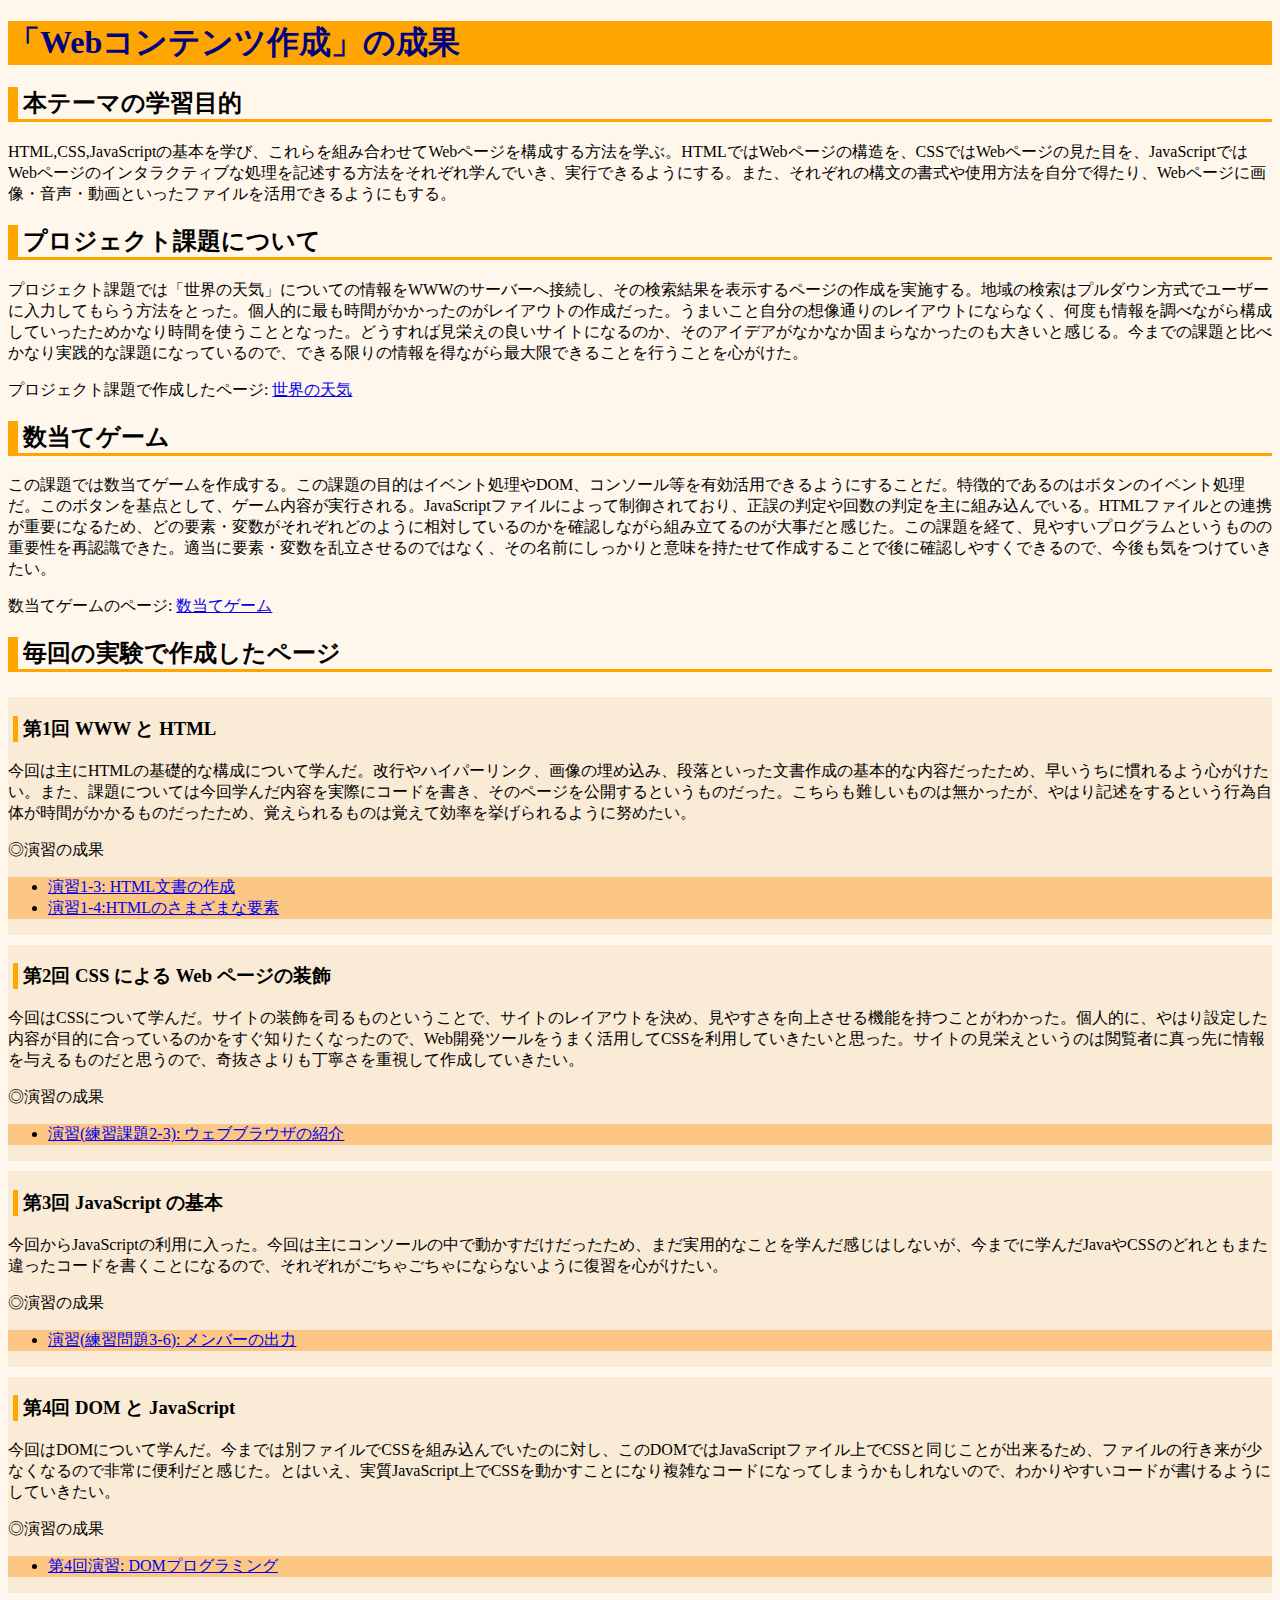
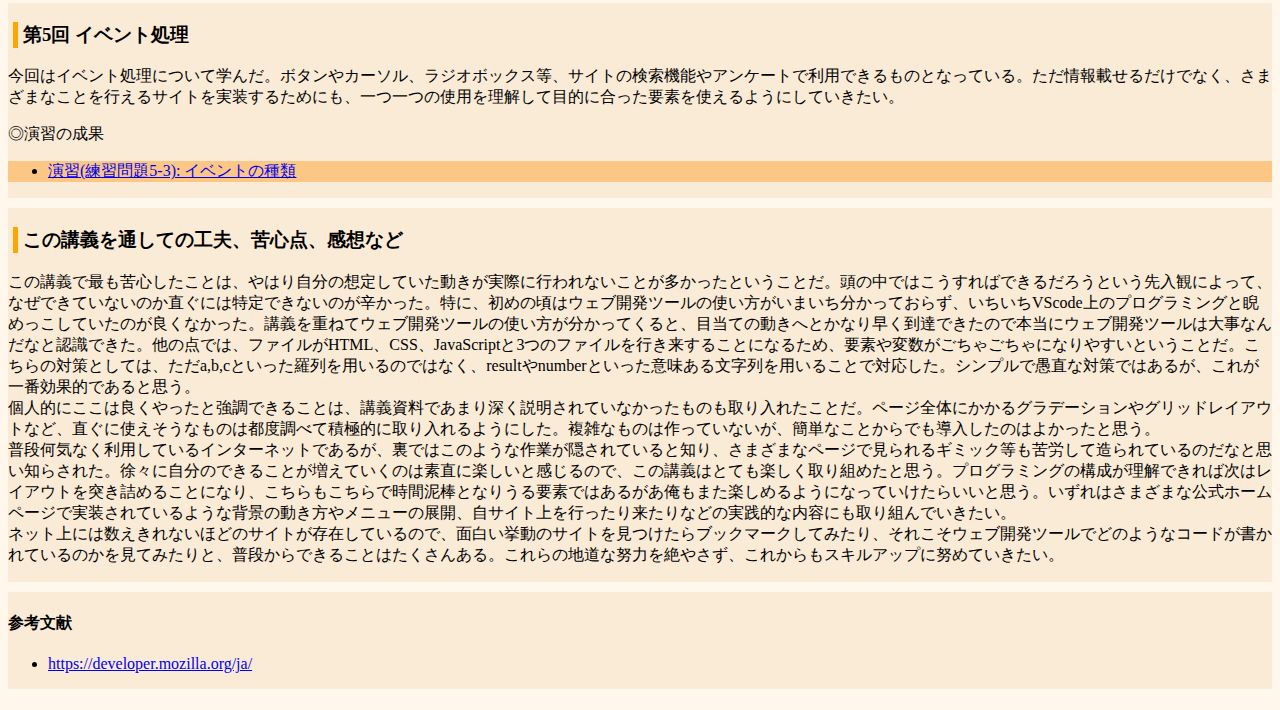
<file: index.html>
<!DOCTYPE html>
<html>
    <head>
        <meta charset="utf-8">
        <title>「Webコンテンツ作成」の成果</title>
        <link rel="stylesheet" href="style.css">
    </head>
    <body>
        <p><h1>「Webコンテンツ作成」の成果</h1></p>
            <p><h2>本テーマの学習目的</h2></p>
            <p>HTML,CSS,JavaScriptの基本を学び、これらを組み合わせてWebページを構成する方法を学ぶ。HTMLではWebページの構造を、CSSではWebページの見た目を、JavaScriptではWebページのインタラクティブな処理を記述する方法をそれぞれ学んでいき、実行できるようにする。また、それぞれの構文の書式や使用方法を自分で得たり、Webページに画像・音声・動画といったファイルを活用できるようにもする。
            </p>

            <p><h2>プロジェクト課題について</h2></p>
            <p>プロジェクト課題では「世界の天気」についての情報をWWWのサーバーへ接続し、その検索結果を表示するページの作成を実施する。地域の検索はプルダウン方式でユーザーに入力してもらう方法をとった。個人的に最も時間がかかったのがレイアウトの作成だった。うまいこと自分の想像通りのレイアウトにならなく、何度も情報を調べながら構成していったためかなり時間を使うこととなった。どうすれば見栄えの良いサイトになるのか、そのアイデアがなかなか固まらなかったのも大きいと感じる。今までの課題と比べかなり実践的な課題になっているので、できる限りの情報を得ながら最大限できることを行うことを心がけた。</p>
            <p>プロジェクト課題で作成したページ: <a href="project.html" title="世界の天気" target="_blank">世界の天気</a></p>

            <p><h2>数当てゲーム</h2></p>
            <p>この課題では数当てゲームを作成する。この課題の目的はイベント処理やDOM、コンソール等を有効活用できるようにすることだ。特徴的であるのはボタンのイベント処理だ。このボタンを基点として、ゲーム内容が実行される。JavaScriptファイルによって制御されており、正誤の判定や回数の判定を主に組み込んでいる。HTMLファイルとの連携が重要になるため、どの要素・変数がそれぞれどのように相対しているのかを確認しながら組み立てるのが大事だと感じた。この課題を経て、見やすいプログラムというものの重要性を再認識できた。適当に要素・変数を乱立させるのではなく、その名前にしっかりと意味を持たせて作成することで後に確認しやすくできるので、今後も気をつけていきたい。</p>
            <p>数当てゲームのページ: <a href="kazuate.html" title="数当てゲーム" target="_blank">数当てゲーム</a></p>

            <p><h2>毎回の実験で作成したページ</h2></p>
            <div class="zentai">
                <div class="box"><p><h3>第1回 WWW と HTML</h3></p>
                <p>今回は主にHTMLの基礎的な構成について学んだ。改行やハイパーリンク、画像の埋め込み、段落といった文書作成の基本的な内容だったため、早いうちに慣れるよう心がけたい。また、課題については今回学んだ内容を実際にコードを書き、そのページを公開するというものだった。こちらも難しいものは無かったが、やはり記述をするという行為自体が時間がかかるものだったため、覚えられるものは覚えて効率を挙げられるように努めたい。</p>
                <p>◎演習の成果</p>
                <ul>
                    <li><a href="https://g286162022.github.io/medialabo/practice-html/structure.html" title="演習1-3へのリンク" target="_blank">演習1-3: HTML文書の作成</a></li>
                    <li><a href="https://g286162022.github.io/medialabo/practice-html/elements.html" title="演習1-4へのリンク" target="_blank">演習1-4:HTMLのさまざまな要素</a></li>
                </ul>
                </div>

                <div class="box"><p><h3>第2回 CSS による Web ページの装飾</h3></p>
                <p>今回はCSSについて学んだ。サイトの装飾を司るものということで、サイトのレイアウトを決め、見やすさを向上させる機能を持つことがわかった。個人的に、やはり設定した内容が目的に合っているのかをすぐ知りたくなったので、Web開発ツールをうまく活用してCSSを利用していきたいと思った。サイトの見栄えというのは閲覧者に真っ先に情報を与えるものだと思うので、奇抜さよりも丁寧さを重視して作成していきたい。</p>
                <p>◎演習の成果</p>
                <ul>
                    <li><a href="practice-css/browser-intro.html" title="演習課題へのリンク" target="_blank">演習(練習課題2-3): ウェブブラウザの紹介</a></li>
                </ul>
                </div>

                <div class="box"><p><h3>第3回 JavaScript の基本</h3></p>
                <p>今回からJavaScriptの利用に入った。今回は主にコンソールの中で動かすだけだったため、まだ実用的なことを学んだ感じはしないが、今までに学んだJavaやCSSのどれともまた違ったコードを書くことになるので、それぞれがごちゃごちゃにならないように復習を心がけたい。</p>
                <p>◎演習の成果</p>
                <ul>
                    <li><a href="practice-js/obj-practice.html" title="演習課題へのリンク" target="_blank">演習(練習問題3-6): メンバーの出力</a></li>
                </ul>
                </div>

                <div class="box"><p><h3>第4回 DOM と JavaScript</h3></p>
                <p>今回はDOMについて学んだ。今までは別ファイルでCSSを組み込んでいたのに対し、このDOMではJavaScriptファイル上でCSSと同じことが出来るため、ファイルの行き来が少なくなるので非常に便利だと感じた。とはいえ、実質JavaScript上でCSSを動かすことになり複雑なコードになってしまうかもしれないので、わかりやすいコードが書けるようにしていきたい。</p>
                <p>◎演習の成果</p>
                <ul>
                    <li><a href="practice-dom/dom-exercise.html" title="演習課題へのリンク" target="_blank">第4回演習: DOMプログラミング</a></li>
                </ul>
                </div>

                <div class="box"><p><h3>第5回 イベント処理</h3></p>
                <p>今回はイベント処理について学んだ。ボタンやカーソル、ラジオボックス等、サイトの検索機能やアンケートで利用できるものとなっている。ただ情報載せるだけでなく、さまざまなことを行えるサイトを実装するためにも、一つ一つの使用を理解して目的に合った要素を使えるようにしていきたい。</p>
                <p>◎演習の成果</p>
                <ul>
                    <li><a href="practice-event/event-list.html" title="演習課題へのリンク" target="_blank">演習(練習問題5-3): イベントの種類</a></li>
                </ul>
                </div>

                <div class="box"><p><h3>この講義を通しての工夫、苦心点、感想など</h3></p>
                <p>この講義で最も苦心したことは、やはり自分の想定していた動きが実際に行われないことが多かったということだ。頭の中ではこうすればできるだろうという先入観によって、なぜできていないのか直ぐには特定できないのが辛かった。特に、初めの頃はウェブ開発ツールの使い方がいまいち分かっておらず、いちいちVScode上のプログラミングと睨めっこしていたのが良くなかった。講義を重ねてウェブ開発ツールの使い方が分かってくると、目当ての動きへとかなり早く到達できたので本当にウェブ開発ツールは大事なんだなと認識できた。他の点では、ファイルがHTML、CSS、JavaScriptと3つのファイルを行き来することになるため、要素や変数がごちゃごちゃになりやすいということだ。こちらの対策としては、ただa,b,cといった羅列を用いるのではなく、resultやnumberといった意味ある文字列を用いることで対応した。シンプルで愚直な対策ではあるが、これが一番効果的であると思う。<br>個人的にここは良くやったと強調できることは、講義資料であまり深く説明されていなかったものも取り入れたことだ。ページ全体にかかるグラデーションやグリッドレイアウトなど、直ぐに使えそうなものは都度調べて積極的に取り入れるようにした。複雑なものは作っていないが、簡単なことからでも導入したのはよかったと思う。<br>普段何気なく利用しているインターネットであるが、裏ではこのような作業が隠されていると知り、さまざまなページで見られるギミック等も苦労して造られているのだなと思い知らされた。徐々に自分のできることが増えていくのは素直に楽しいと感じるので、この講義はとても楽しく取り組めたと思う。プログラミングの構成が理解できれば次はレイアウトを突き詰めることになり、こちらもこちらで時間泥棒となりうる要素ではあるがあ俺もまた楽しめるようになっていけたらいいと思う。いずれはさまざまな公式ホームページで実装されているような背景の動き方やメニューの展開、自サイト上を行ったり来たりなどの実践的な内容にも取り組んでいきたい。<br>ネット上には数えきれないほどのサイトが存在しているので、面白い挙動のサイトを見つけたらブックマークしてみたり、それこそウェブ開発ツールでどのようなコードが書かれているのかを見てみたりと、普段からできることはたくさんある。これらの地道な努力を絶やさず、これからもスキルアップに努めていきたい。</p>
                </div>

                <div class="box"><p><h4>参考文献</h4></p>
                <ul class="url">
                    <li><a href="https://developer.mozilla.org/ja/" title="参考文献" target="_blank">https://developer.mozilla.org/ja/</a></li>
                </ul>
                </div>  
            </div>
        </p>
    </body>
</html>
</file>
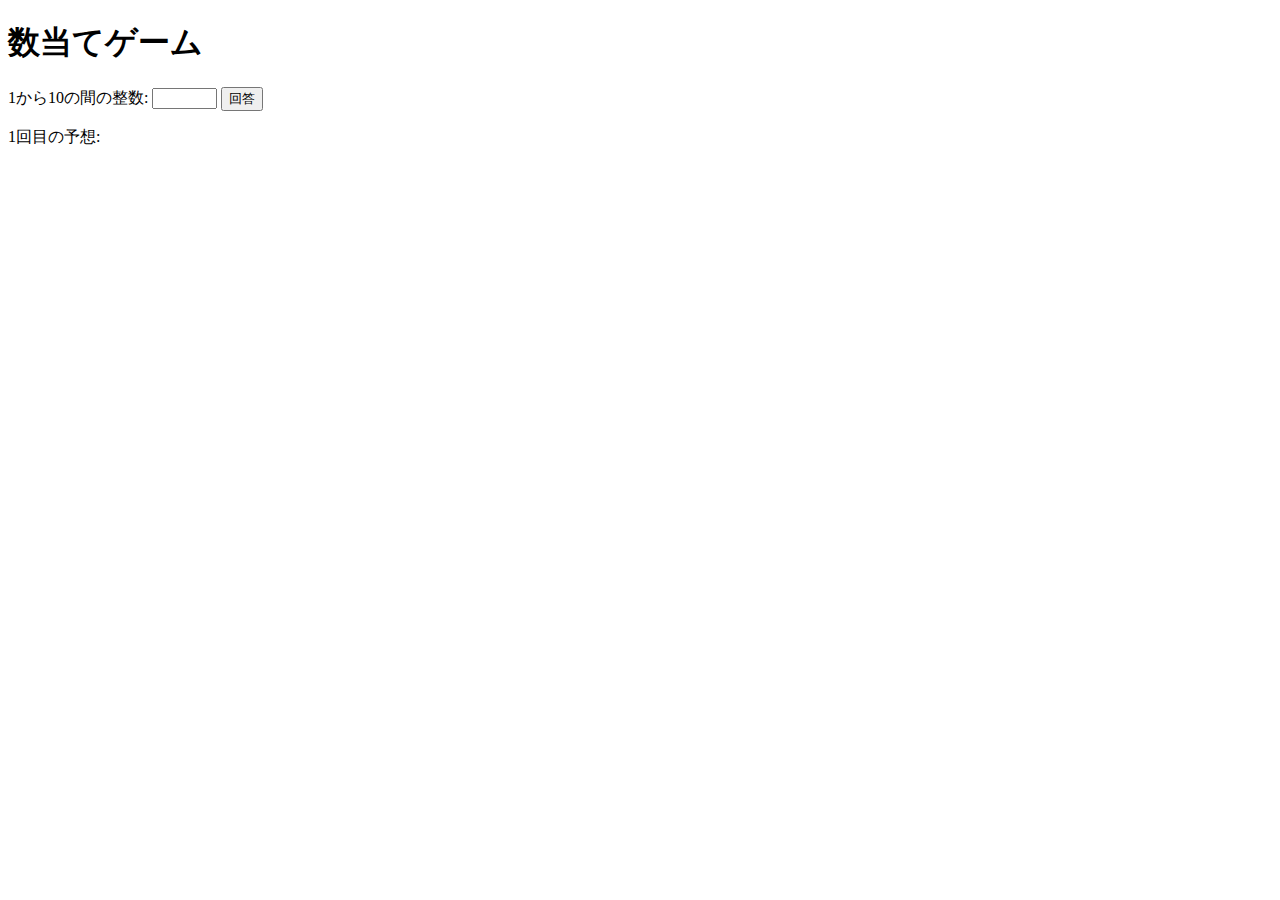
<file: kazuate.html>
<!DOCTYPE html>
<html>
  <head>
    <meta charset="utf-8">
    <title>数当てゲーム</title>
    <script src="kazuate.js" defer></script>
  </head>

  <body>
    <h1>数当てゲーム</h1>
    <p>
      <label for="number">1から10の間の整数: </label>
      <input type="text" name="number" id="number" size="5">
      <button id="print">回答</button>
    </p>
    <p><span id="kaisu">1</span>回目の予想: <span id="answer"></span></p>
    <p id="result"></p>
  </body>
</html>
</file>
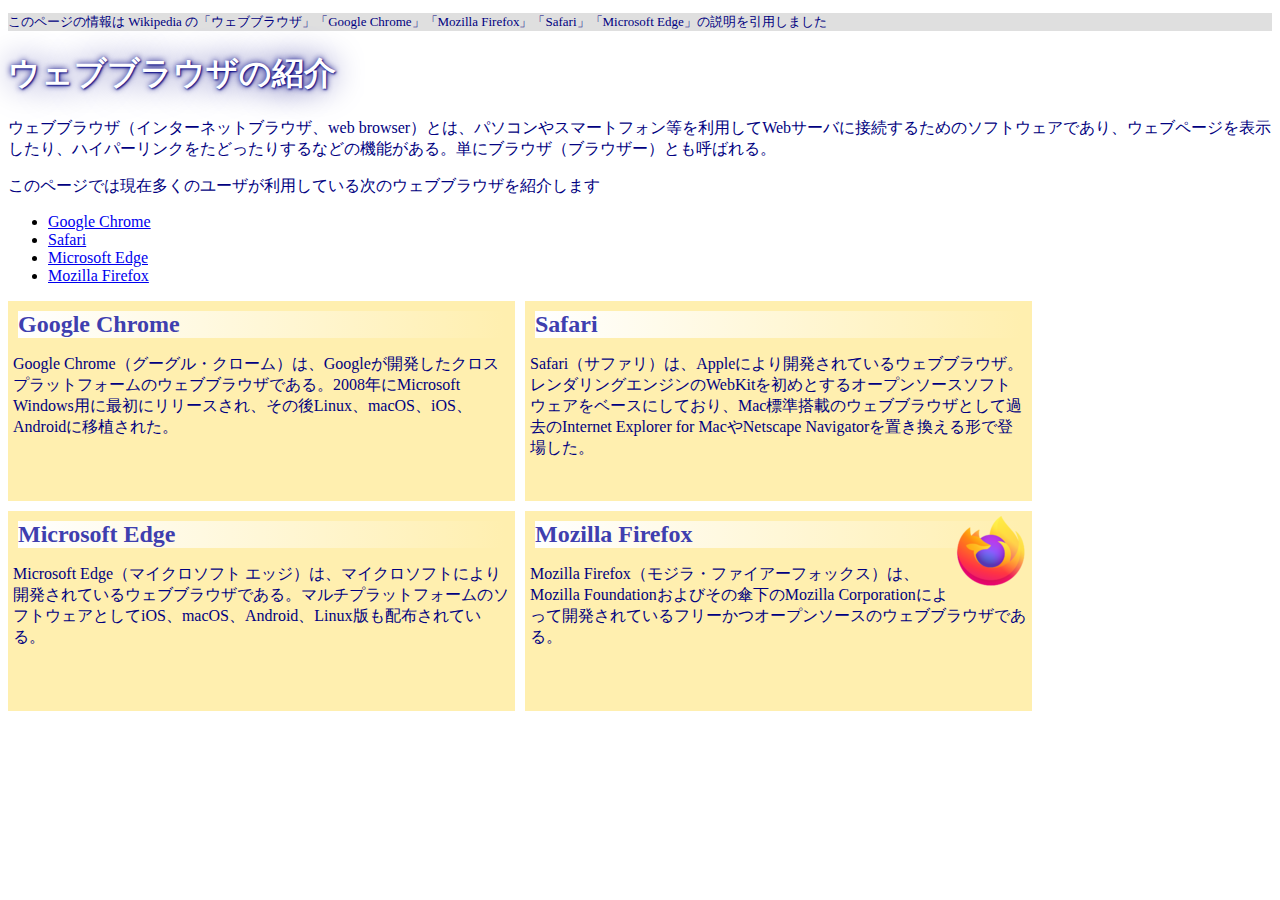
<file: practice-css/browser-intro.html>
<!doctype html>
<html lang="ja">
<head>
    <meta charset="utf-8">
    <title>ウェブブラウザの紹介</title>
	<link rel="stylesheet" href="browser-intro.css">
</head>

<body>

<p class="info">このページの情報は Wikipedia の「ウェブブラウザ」「Google Chrome」「Mozilla Firefox」「Safari」「Microsoft Edge」の説明を引用しました</p>

<h1>ウェブブラウザの紹介</h1>

<p>ウェブブラウザ（インターネットブラウザ、web browser）とは、パソコンやスマートフォン等を利用してWebサーバに接続するためのソフトウェアであり、ウェブページを表示したり、ハイパーリンクをたどったりするなどの機能がある。単にブラウザ（ブラウザー）とも呼ばれる。</p>

<p>このページでは現在多くのユーザが利用している次のウェブブラウザを紹介します</p>
<ul>
	<li><a href="https://ja.wikipedia.org/wiki/Google_Chrome">Google Chrome<a></li>
	<li><a href="https://ja.wikipedia.org/wiki/Safari">Safari</a></li>
	<li><a href="https://ja.wikipedia.org/wiki/Microsoft_Edge">Microsoft Edge</a></li>
	<li><a href="https://ja.wikipedia.org/wiki/Mozilla_Firefox">Mozilla Firefox</a></li>
</ul>


<div id="zentai">

<div>
<h2>Google Chrome</h2>
<p>Google Chrome（グーグル・クローム）は、Googleが開発したクロスプラットフォームのウェブブラウザである。2008年にMicrosoft Windows用に最初にリリースされ、その後Linux、macOS、iOS、Androidに移植された。</p>
</div>

<div>
<h2>Safari</h2>
<p>Safari（サファリ）は、Appleにより開発されているウェブブラウザ。レンダリングエンジンのWebKitを初めとするオープンソースソフトウェアをベースにしており、Mac標準搭載のウェブブラウザとして過去のInternet Explorer for MacやNetscape Navigatorを置き換える形で登場した。</p>
</div>

<div>
<h2>Microsoft Edge</h2>
<p>Microsoft Edge（マイクロソフト エッジ）は、マイクロソフトにより開発されているウェブブラウザである。マルチプラットフォームのソフトウェアとしてiOS、macOS、Android、Linux版も配布されている。</p>
</div>

<div>
<img src="firefox_icon.png">
<h2>Mozilla Firefox</h2>
<p>Mozilla Firefox（モジラ・ファイアーフォックス）は、Mozilla Foundationおよびその傘下のMozilla Corporationによって開発されているフリーかつオープンソースのウェブブラウザである。</p>
</div>

</div>

</body>

</html>
</file>
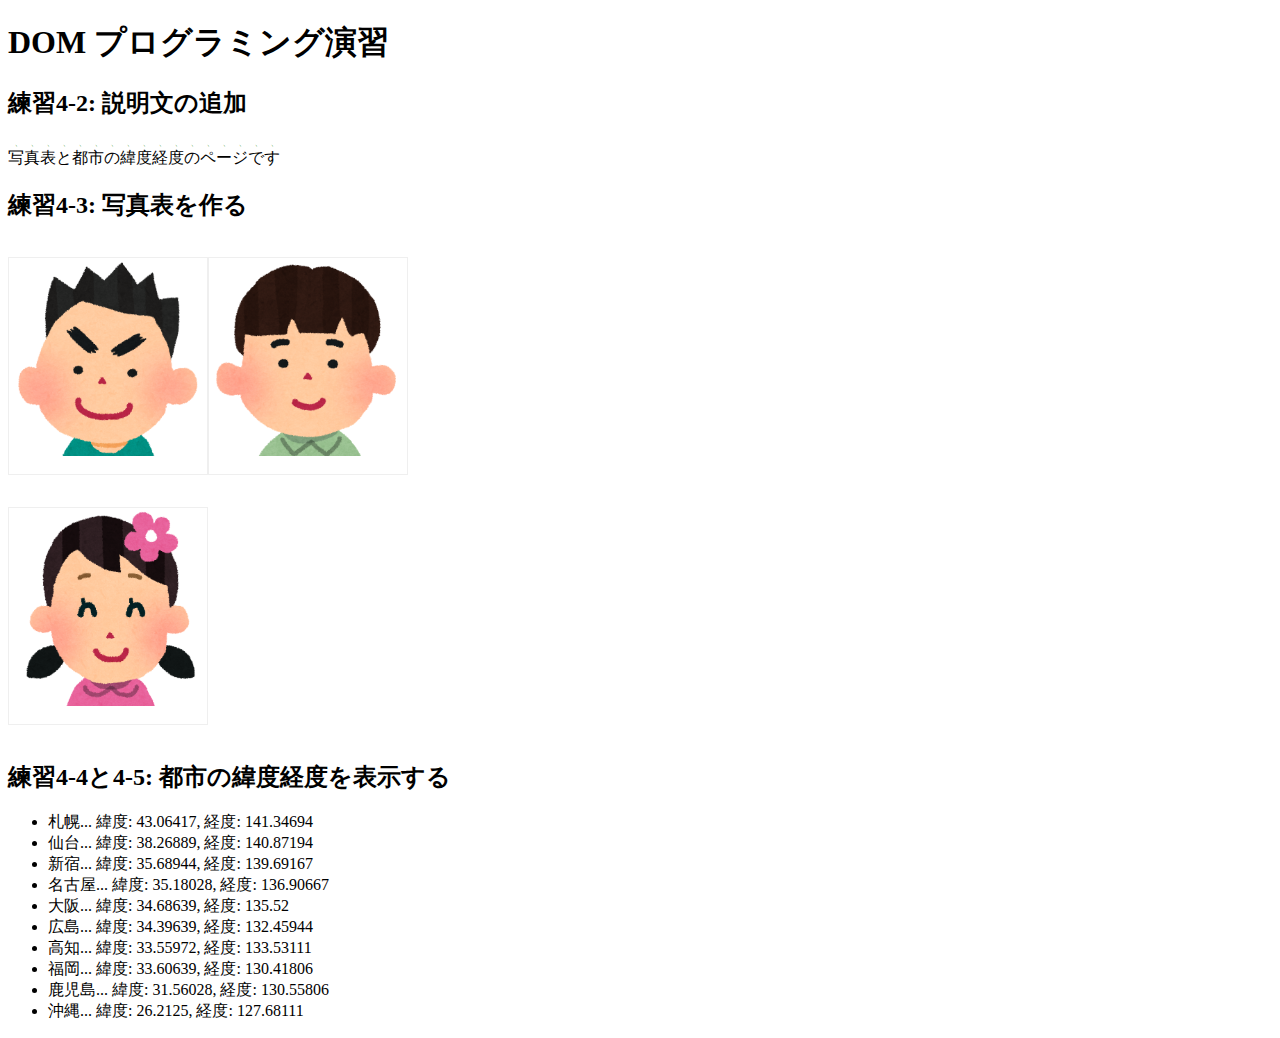
<file: practice-dom/dom-exercise.html>
<!DOCTYPE html>
<html>
  <head>
    <title>練習4-2から4-5</title>
	<link rel="stylesheet" href="dom-exercise.css">
	<script src="dom-exercise.js" defer></script>
  </head>

  <body>
	  <!-- 注意: 
		  このファイルをエディタで直接編集しないこと！
	  -->

	  <h1>DOM プログラミング演習</h1>

	  <h2 id="ex42">練習4-2: 説明文の追加</h2>

	  <h2>練習4-3: 写真表を作る</h2>
	  <div id="phototable"></div>

	  <h2>練習4-4と4-5: 都市の緯度経度を表示する</h2>
	  <ul id="location">
		<li>この要素は JavaScript プログラムで削除すること</li>
		<li>この要素は JavaScript プログラムで削除すること</li>
		<li>この要素は JavaScript プログラムで削除すること</li>
	  </ul>
  </body>
</html>
</file>
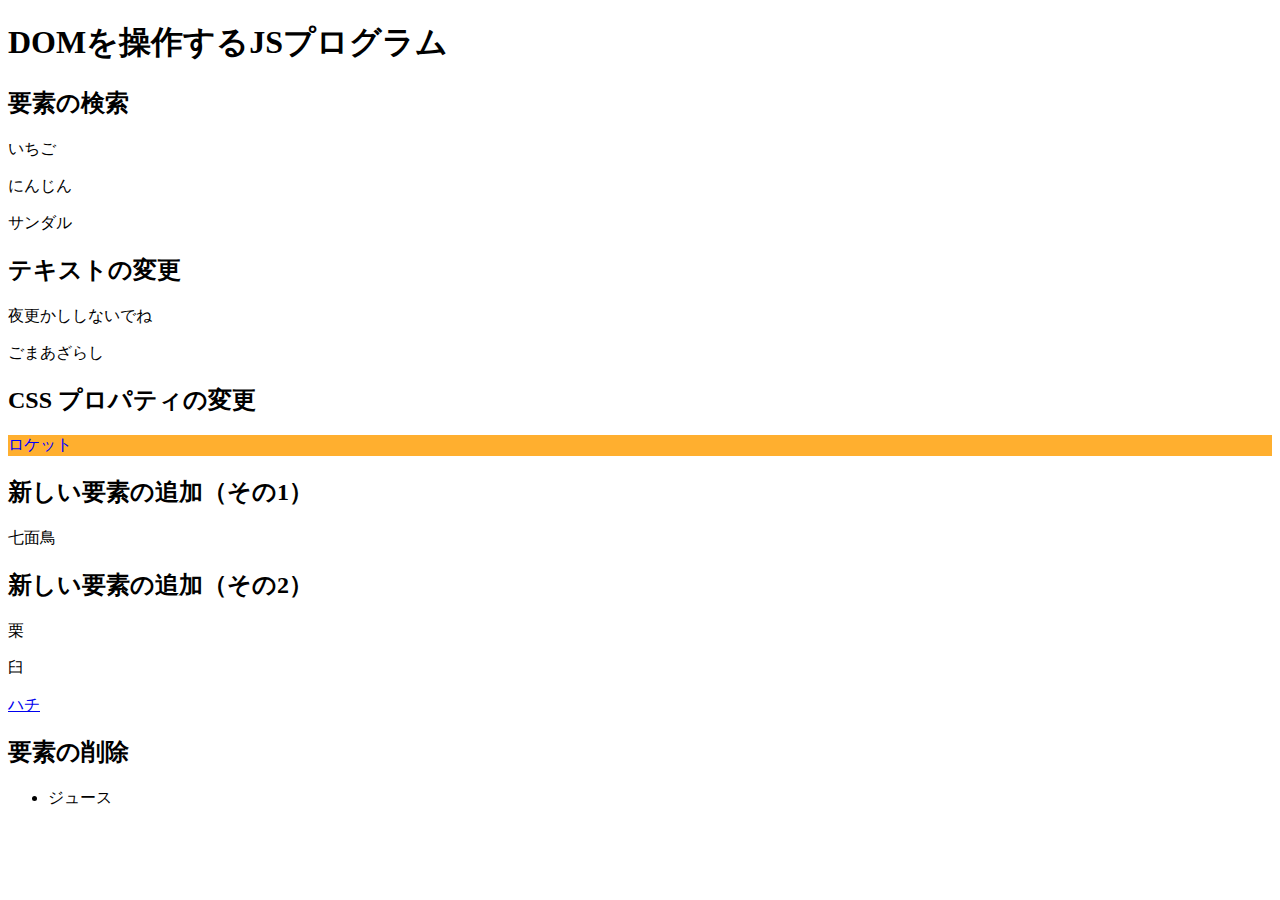
<file: practice-dom/dom-intro.html>
<!DOCTYPE html>
<html>
  <head>
    <title>DOMを操作するJSプログラム</title>
	<script src="dom-intro.js" defer></script>
  </head>

  <body>
	  <h1>DOMを操作するJSプログラム</h1>

	  <h2>要素の検索</h2>
	  <p id="strawberry">いちご</p>
	  <p class="cands">にんじん</p>
	  <p class="cands">サンダル</p>

	  <h2>テキストの変更</h2>
	  <p id="yacht">ヨット</p>
	  <p>ごま<span id="solt">しお</span></p>

	  <h2>CSS プロパティの変更</h2>
	  <p id="rocket">ロケット</p>
	  
	  <h2 id="addition">新しい要素の追加（その1）</h2>

	  <h2>新しい要素の追加（その2）</h2>
	  <div id="sarukani">
		  <p>栗</p>
		  <p>臼</p>
	  </div>

	  <h2>要素の削除</h2>
	  <ul>
		  <li id="whale">クジラ</li>
		  <li>ジュース</li>
	  </ul>
  </body>
</html>
</file>
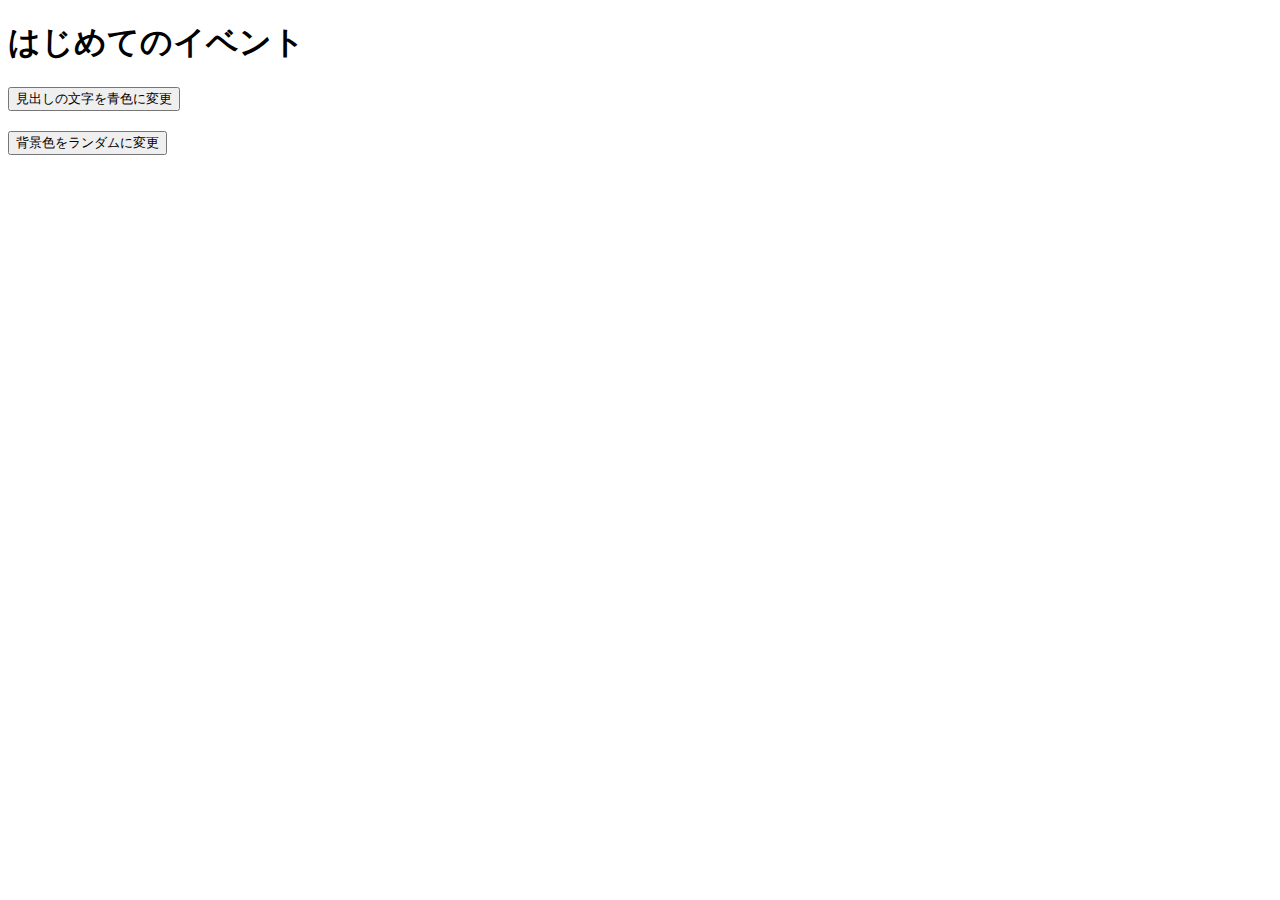
<file: practice-event/event-intro.html>
<!DOCTYPE html>
<html>
  <head>
    <title>はじめてのイベント</title>
	<link rel="stylesheet" href="event-intro.css">
	<script src="event-intro.js" defer></script>
  </head>

  <body>
    <h1>はじめてのイベント</h1>
	<button id="blue">見出しの文字を青色に変更</button>
	<button id="random">背景色をランダムに変更</button>
  </body>
</html>
</file>
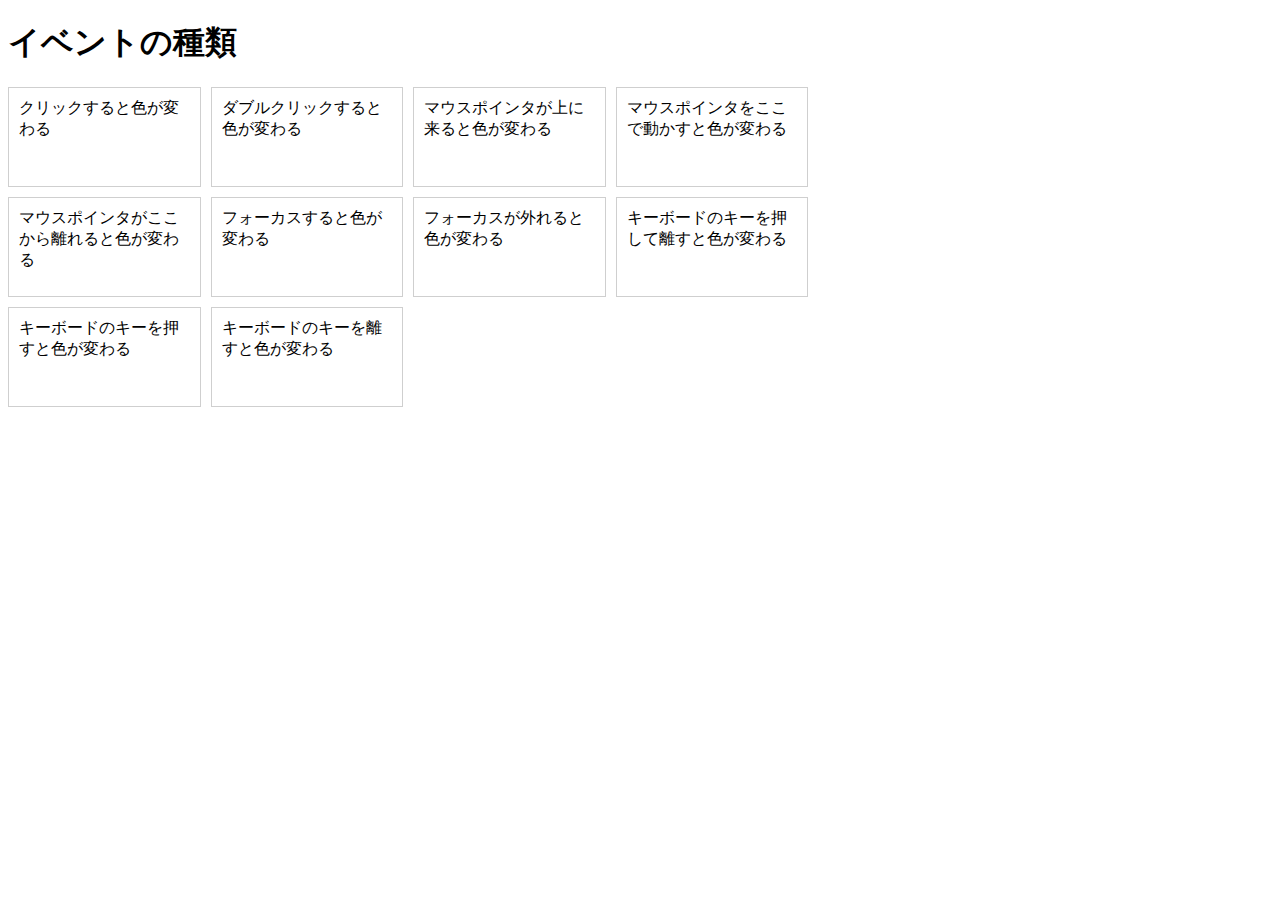
<file: practice-event/event-list.html>
<!DOCTYPE html>
<html>
  <head>
    <title>イベントの種類</title>
	<link rel="stylesheet" href="event-list.css">
	<script src="event-list.js" defer></script>
  </head>

  <body>
    <h1>イベントの種類</h1>
	<div id="main">
		<div class="cell" id="cell1">クリックすると色が変わる</div>
		<div class="cell" id="cell2">ダブルクリックすると色が変わる</div>
		<div class="cell" id="cell3">マウスポインタが上に来ると色が変わる</div>
		<div class="cell" id="cell4">マウスポインタをここで動かすと色が変わる</div>

		<div class="cell" id="cell5">マウスポインタがここから離れると色が変わる</div>
		<div class="cell" id="cell6" tabindex="1">フォーカスすると色が変わる</div>
		<div class="cell" id="cell7" tabindex="2">フォーカスが外れると色が変わる</div>
		<div class="cell" id="cell8" tabindex="3">キーボードのキーを押して離すと色が変わる</div>
		<div class="cell" id="cell9" tabindex="4">キーボードのキーを押すと色が変わる</div>
		<div class="cell" id="cell10" tabindex="5">キーボードのキーを離すと色が変わる</div>
  </body>
</html>
</file>
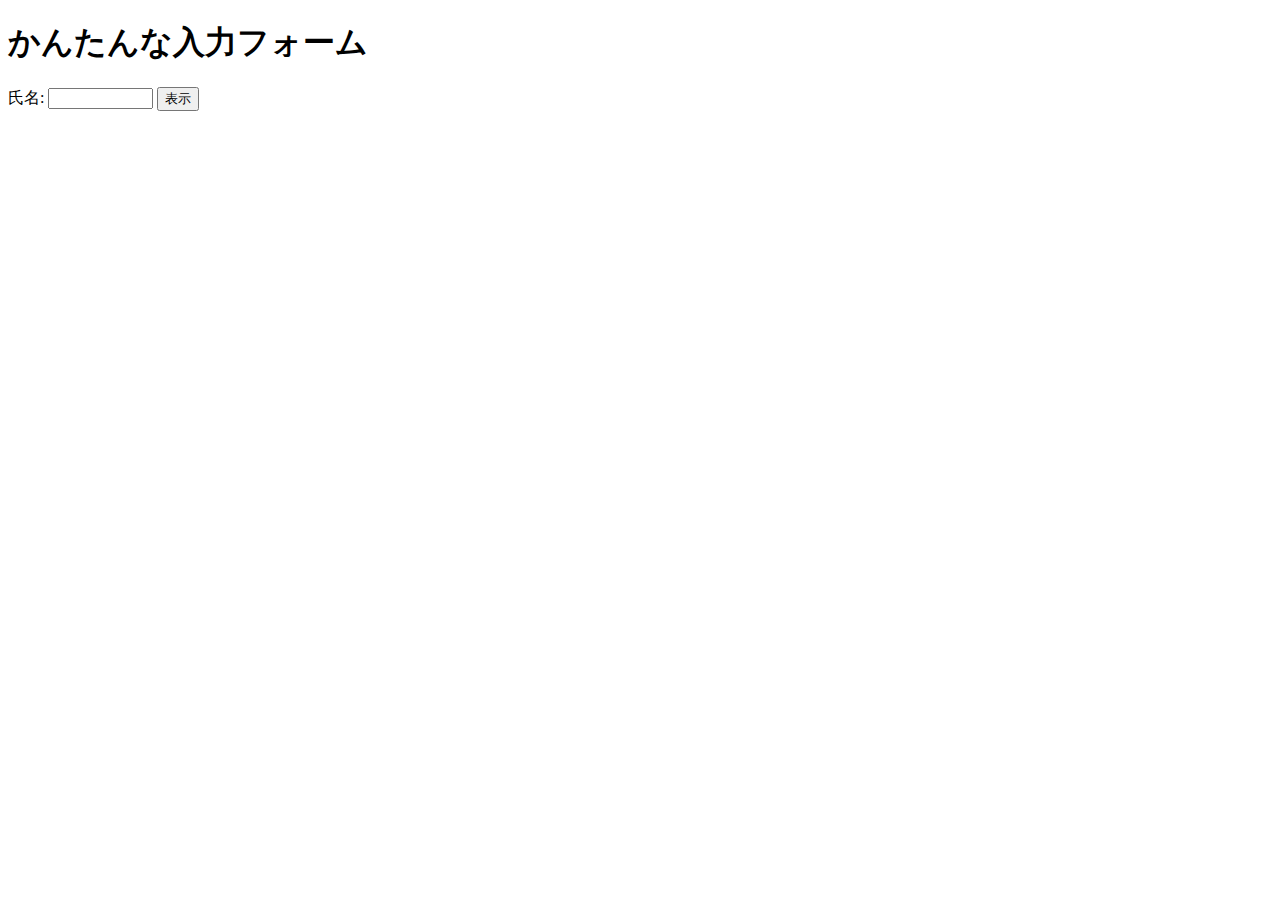
<file: practice-event/input-demo.html>
<!DOCTYPE html>
<html>
  <head>
    <title>かんたんな入力フォーム</title>
	<script src="input-demo.js" defer></script>
  </head>

  <body>
    <h1>かんたんな入力フォーム</h1>
	<label for="shimei">氏名: </label>
	<input type="text" name="shimei" size="10">
	<button id="print">表示</button>
  </body>
</html>
</file>
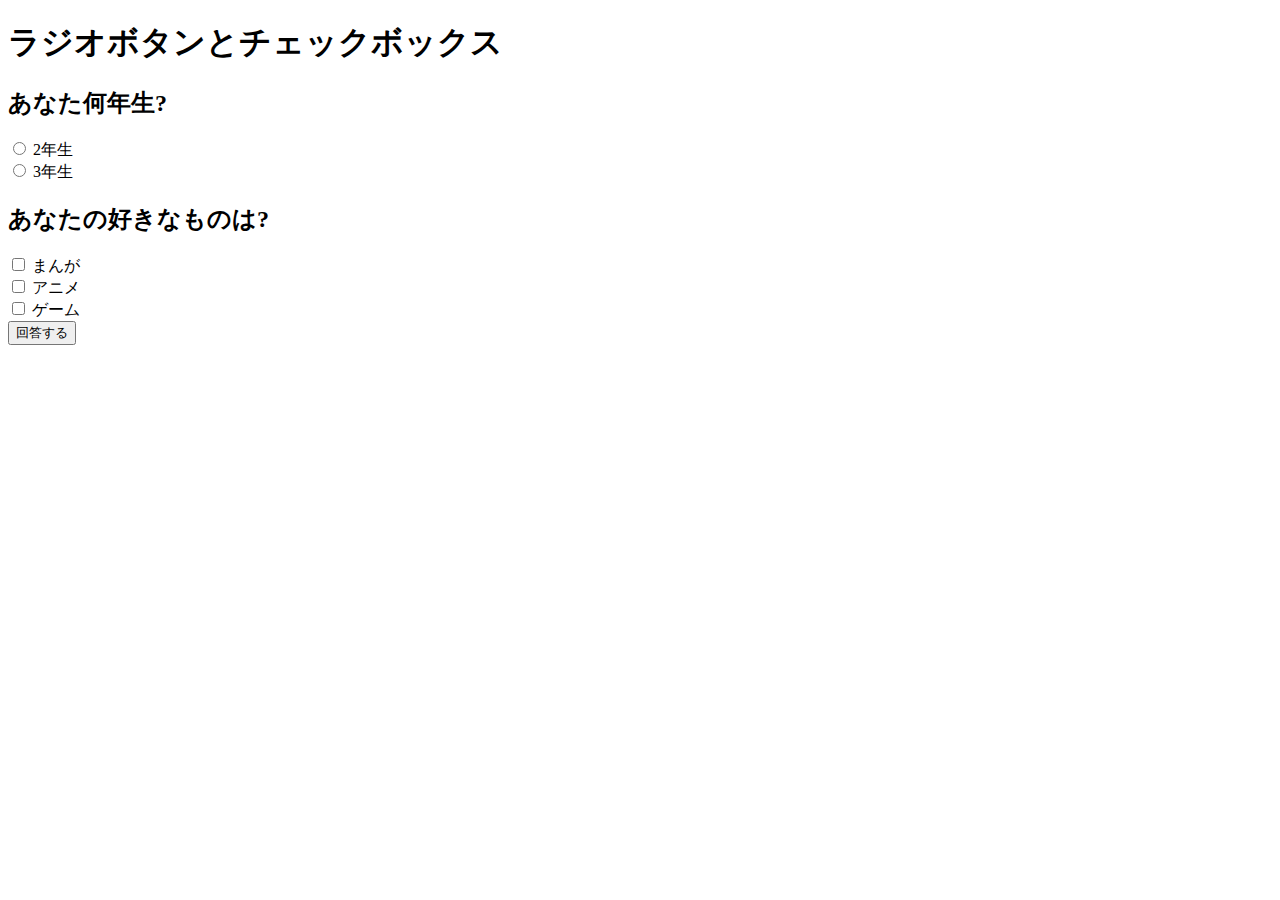
<file: practice-event/radio-checkbox-demo.html>
<!DOCTYPE html>
<html>
  <head>
    <title>ラジオボタンとチェックボックス</title>
	<script src="radio-checkbox-demo.js" defer></script>
  </head>

  <body>
    <h1>ラジオボタンとチェックボックス</h1>
	<h2>あなた何年生?</h2>
	<div>
		<input type="radio" name="year" id="year2" value="2">
		<label for="year2">2年生</label>
	</div>
	<div>
		<input type="radio" name="year" id="year3" value="3">
		<label for="year3">3年生</label>
	</div>

	<h2>あなたの好きなものは?</h2>
	<div>
		<input type="checkbox" name="hobby" id="manga" value="manga">
		<label for="manga">まんが</label>
	</div>
	<div>
		<input type="checkbox" name="hobby" id="anime" value="anime">
		<label for="anime">アニメ</label>
	</div>
	<div>
		<input type="checkbox" name="hobby" id="game" value="game">
		<label for="game">ゲーム</label>
	</div>

	<div>
		<button id="answer">回答する</button>
	</div>
  </body>
</html>
</file>
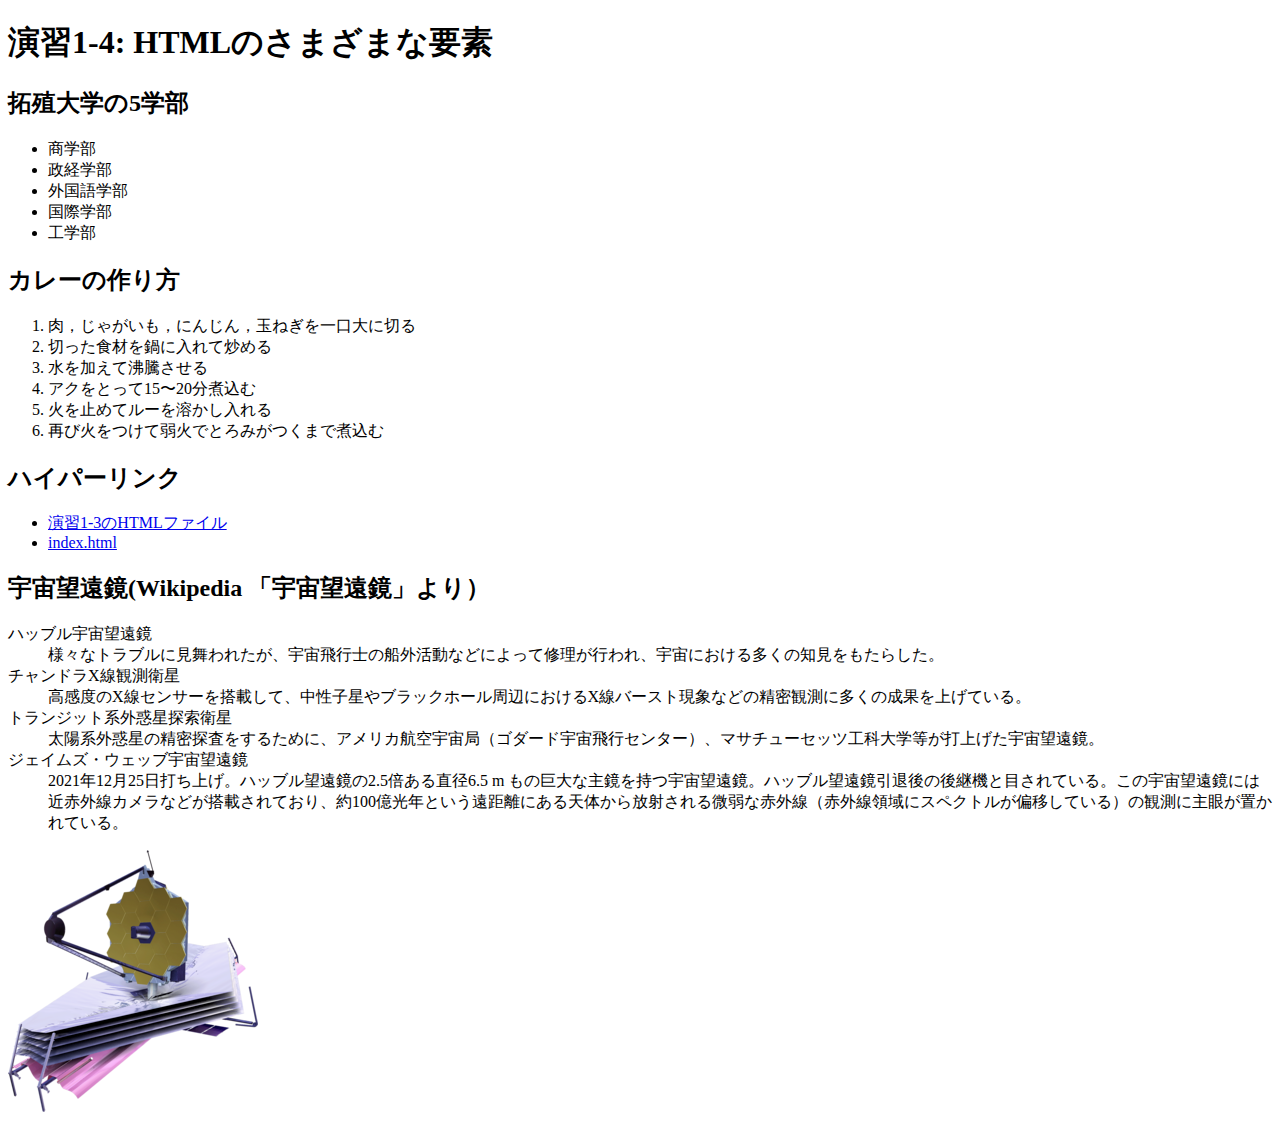
<file: practice-html/elements.html>
<!DOCTYPE html>
<html>
  <head>
    <meta charset="utf-8">
    <title>演習1-4: HTMLのさまざまな要素</title>
  </head>
  <body>
	<p><h1>演習1-4: HTMLのさまざまな要素</h1>
		<p><h2>拓殖大学の5学部</h2>
			<ul>
				<li>商学部</li>
				<li>政経学部</li>
				<li>外国語学部</li>
				<li>国際学部</li>
				<li>工学部</li>
			</ul>
		<p><h2>カレーの作り方</h2>
			<ol>
				<li>肉，じゃがいも，にんじん，玉ねぎを一口大に切る</li>
				<li>切った食材を鍋に入れて炒める</li>
				<li>水を加えて沸騰させる</li>
				<li>アクをとって15〜20分煮込む</li>
				<li>火を止めてルーを溶かし入れる</li>
				<li>再び火をつけて弱火でとろみがつくまで煮込む</li>
			</ol>
		<p><h2>ハイパーリンク</h2>
			<ul>
				<li><a href="https://g286162022.github.io/medialabo/practice-html/structure.html"title="演習1-3のHTMLファイルへのリンク"target="_blank">演習1-3のHTMLファイル</a></li>
				<li><a href="https://g286162022.github.io/medialabo/index.html"title="index.htmlへのリンク"target="_blank">index.html</a></li>
			</ul>
		<p><h2>宇宙望遠鏡(Wikipedia 「宇宙望遠鏡」より）</h2>
			<dl>
				<dt>ハッブル宇宙望遠鏡</dt>
					<dd>様々なトラブルに見舞われたが、宇宙飛行士の船外活動などによって修理が行われ、宇宙における多くの知見をもたらした。</dd>
				<dt>チャンドラX線観測衛星</dt>
					<dd>高感度のX線センサーを搭載して、中性子星やブラックホール周辺におけるX線バースト現象などの精密観測に多くの成果を上げている。</dd>
				<dt>トランジット系外惑星探索衛星</dt>
					<dd>太陽系外惑星の精密探査をするために、アメリカ航空宇宙局（ゴダード宇宙飛行センター）、マサチューセッツ工科大学等が打上げた宇宙望遠鏡。</dd>
				<dt>ジェイムズ・ウェッブ宇宙望遠鏡</dt>
					<dd>2021年12月25日打ち上げ。ハッブル望遠鏡の2.5倍ある直径6.5 m もの巨大な主鏡を持つ宇宙望遠鏡。ハッブル望遠鏡引退後の後継機と目されている。この宇宙望遠鏡には近赤外線カメラなどが搭載されており、約100億光年という遠距離にある天体から放射される微弱な赤外線（赤外線領域にスペクトルが偏移している）の観測に主眼が置かれている。</dd>
			</dl>
		<img src="JWST_spacecraft_model_2.png" alt="JWSTの画像">
	</p>
  </body>
</html>
</file>
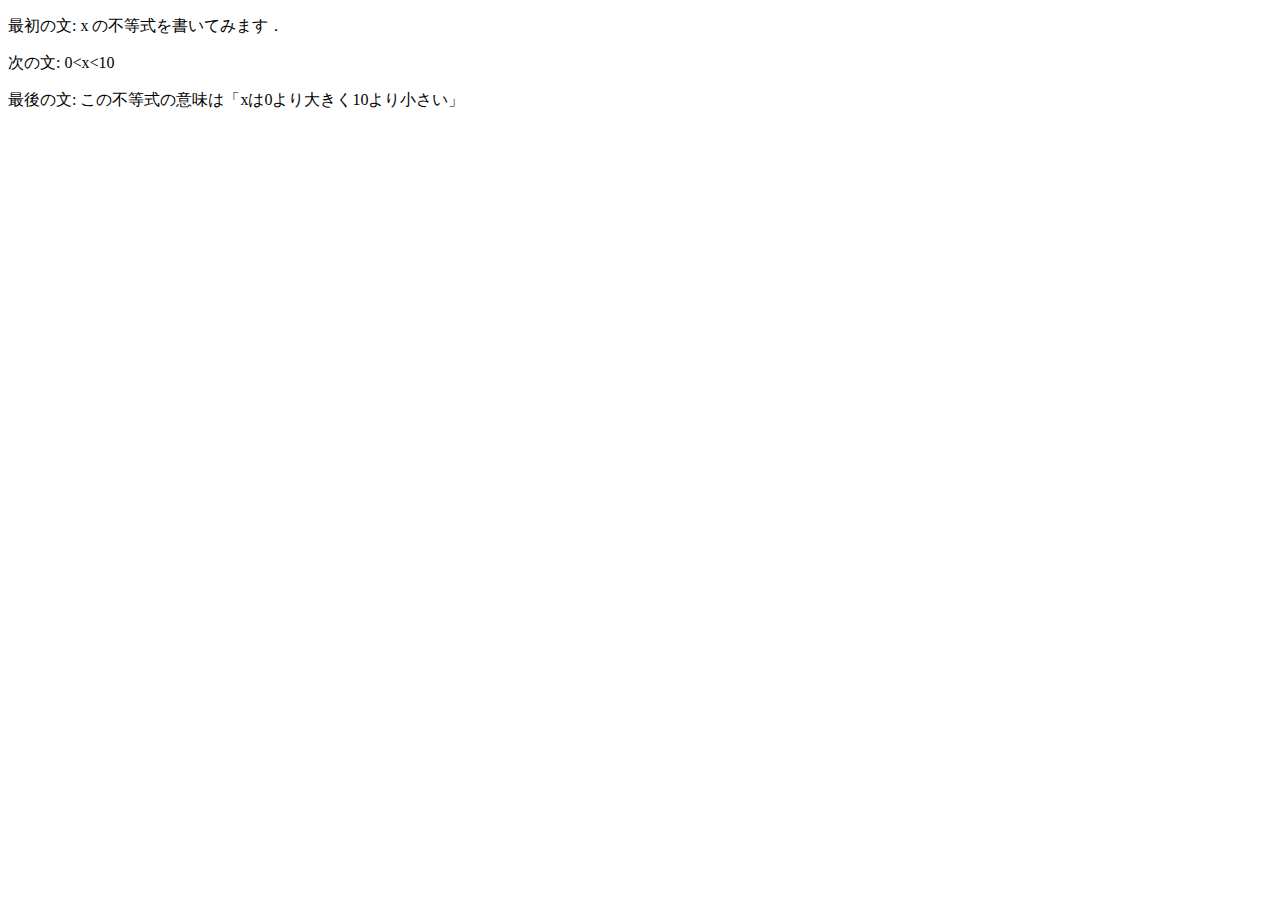
<file: practice-html/structure.html>
<!DOCTYPE html>
<html>
   <head>
      <meta charset="utf-8">
      <title>演習1-3</title>
   </head>
   <body>
      <p>最初の文: x の不等式を書いてみます．
      <p>次の文: 0&lt;x&lt;10
      <p>最後の文: この不等式の意味は「xは0より大きく10より小さい」</p>
   </body>
</html>

<!-- <p>これは不要な文章です．</p> -->
</file>
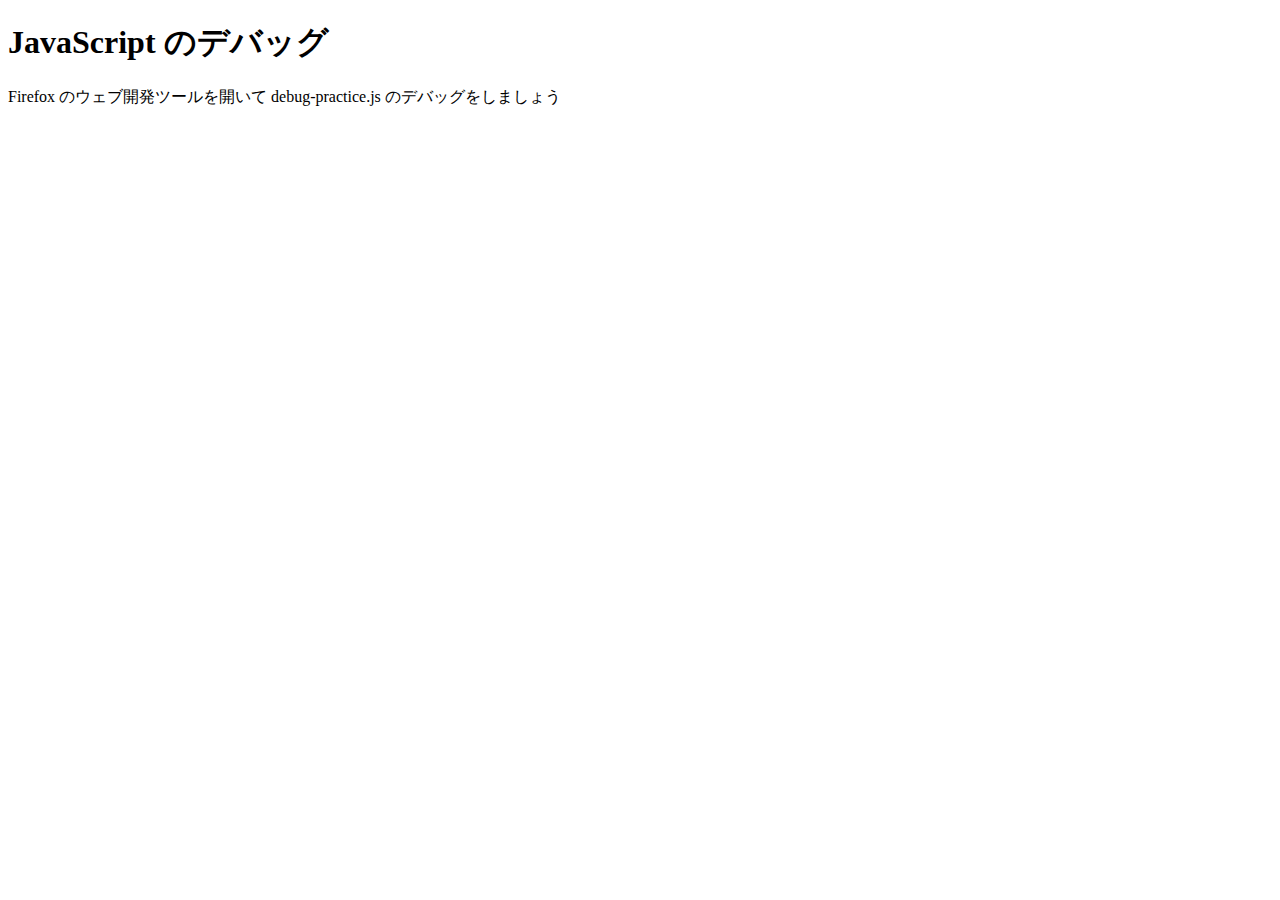
<file: practice-js/debug-practice.html>
<!DOCTYPE html>
<html>
  <head>
    <meta charset="utf-8">
    <title>JavaScript のデバッグ</title>
	<script src="debug-practice.js" defer></script>
  </head>

  <body>
    <h1>JavaScript のデバッグ</h1>

    <p>Firefox のウェブ開発ツールを開いて debug-practice.js のデバッグをしましょう</p>
  </body>
</html>
</file>
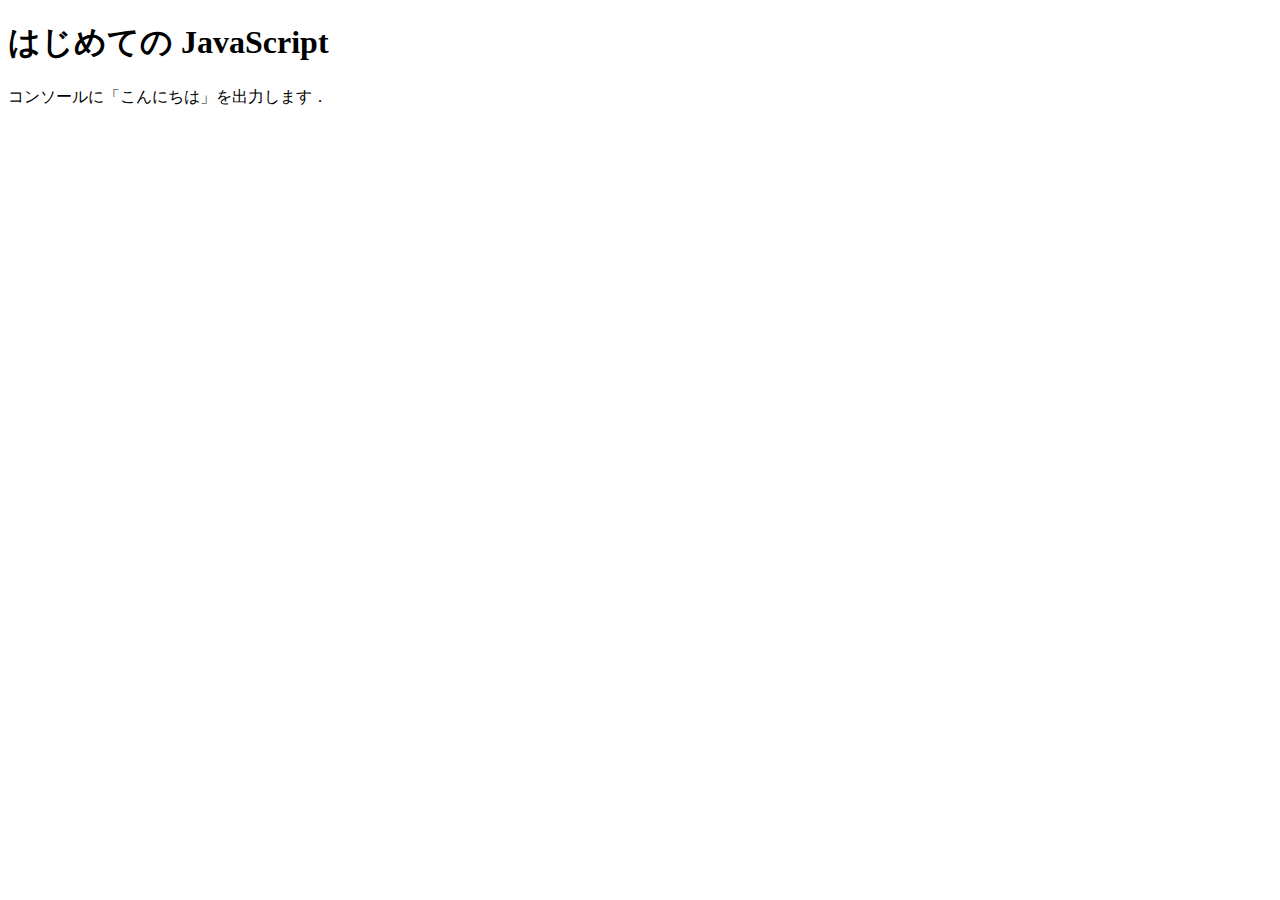
<file: practice-js/jsintro.html>
<!DOCTYPE html>
<html>
  <head>
    <meta charset="utf-8">
    <title>はじめての JavaScript</title>

    <script src="hello.js" defer>
    </script>
  </head>

  <body>
    <h1>はじめての JavaScript</h1>

    <p>コンソールに「こんにちは」を出力します．</p>
  </body>
</html>
</file>
<file: style.css>
body {
    background-color: rgb(255, 247, 236);
}

h1 {
    color: navy;
    background-color: orange;
}

h2 {
    border-left-style: solid;
    border-left-color: orange;
    border-bottom-style: solid;
    border-bottom-color: orange;
    border-left-width: 10px;
    padding-left: 5px;
}

h3 {
    border-left-style: solid;
    border-left-color: orange;
    border-left-width: 5px;
    padding-left: 5px;
    margin-left: 5px;
}

div.zentai {
    display: flex;
    flex-direction: column;
}

div.box {
    background-color:antiquewhite;
    margin-top: 5px;
    margin-bottom: 5px;
}

ul {
    background-color: rgb(252, 198, 133);
}

ul.url {
    background-color: antiquewhite;
}
</file>
<file: practice-css/browser-intro.css>
p {
	color: navy;
}

p.info {
	font-size: small;
	background-color: #dfdfdf;
}

h1 {
	color: white;
	text-shadow: 1px 1px 2px navy, 0 0 1em navy, 0 0 0.2em navy;
}

h2 {
	font-family: cursive;
	color: #3f3faf;
	background: linear-gradient(90deg,white,#ffefaf);
	margin: 5px;
}

div#zentai {
	display: grid;
	grid-template-columns: 1fr 1fr;
	grid-auto-rows: 200px;
	grid-gap: 10px;
	width: 1024px;
}

div#zentai > div {
	padding: 5px;
	background-color: #ffefaf;
}

img {
	float: right;
}
</file>
<file: practice-dom/dom-exercise.css>
div#phototable {
	display: grid; 
	grid-template-columns: 1fr 1fr;
    grid-auto-rows: 250px;
    width: 400px;
}

div#phototable > p {
	border: 1px solid #efefef;
	
}

div#phototable > p > img {
	display: block;
	width: 100%;
}
</file>
<file: practice-event/event-intro.css>
button {
	display: block;
	margin-top: 20px;
}
</file>
<file: practice-event/event-list.css>
#main {
	display: grid;
	grid-template-columns: 1fr 1fr 1fr 1fr;
	grid-auto-rows: 100px;
	grid-gap: 10px;
	width: 800px;
}

.cell {
	padding: 10px;
	border: 1px solid #cfcfcf;
}

.cell:focus {
	border: 1px solid black;
}
</file>
